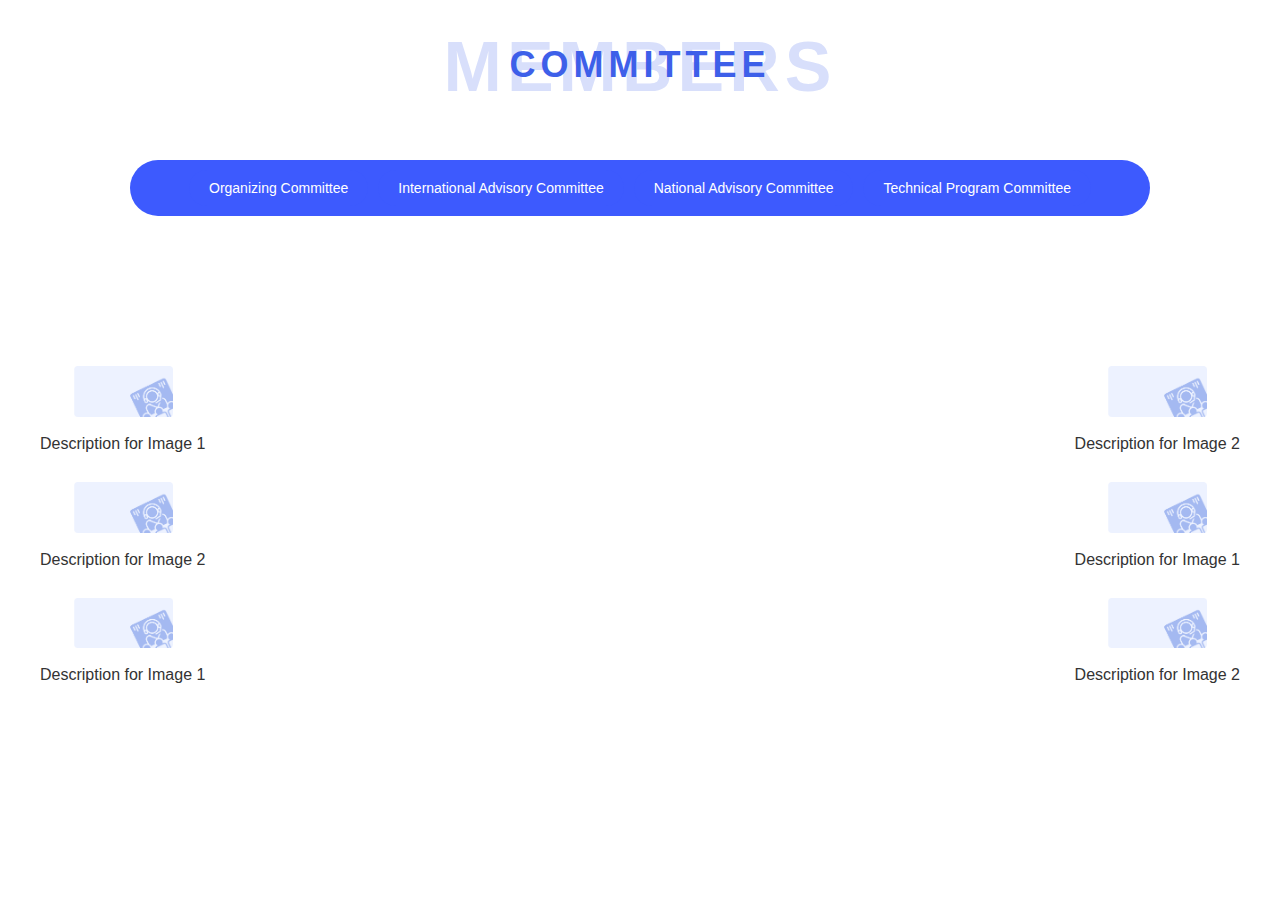
<file: Comittee/index.html>
<!DOCTYPE html>
<html lang="en">
<head>
    <meta charset="UTF-8">
    <meta name="viewport" content="width=device-width, initial-scale=1.0">
    <title>Committee</title>
    <link rel="stylesheet" href="styles.css">
</head>
<body>
<div class="container1">
        <header class="header">
            <h1>Committee</h1>
        </header>
    <nav class="navbar">
        <div class="committee-nav">
            <button class="committee-btn">Organizing Committee</button>
            <button class="committee-btn">International Advisory Committee</button>
            <button class="committee-btn">National Advisory Committee</button>
            <button class="committee-btn">Technical Program Committee</button>
        </div>
    </nav>

    <div class="container">
    <div class="column">
        <div class="item">
          <img src="Mask group (1).png" alt="Description of Image 1" />
          <p>Description for Image 1</p>
        </div>
        <div class="item">
          <img src="Mask group (1).png" alt="Description of Image 2" />
          <p>Description for Image 2</p>
        </div>
        <div class="item">
            <img src="Mask group (1).png" alt="Description of Image 1" />
            <p>Description for Image 1</p>
        </div>
    </div>
    <div class="column">
        <div class="item">
            <img src="Mask group (1).png" alt="Description of Image 2" />
            <p>Description for Image 2</p>
        </div>
        <div class="item">
            <img src="Mask group (1).png" alt="Description of Image 1" />
            <p>Description for Image 1</p>
        </div>
        <div class="item">
            <img src="Mask group (1).png" alt="Description of Image 2" />
            <p>Description for Image 2</p>
        </div>
    </div>
</div>
            <!-- Repeat ends -->
        </section>
    </div>
</body>
</html>
</file>
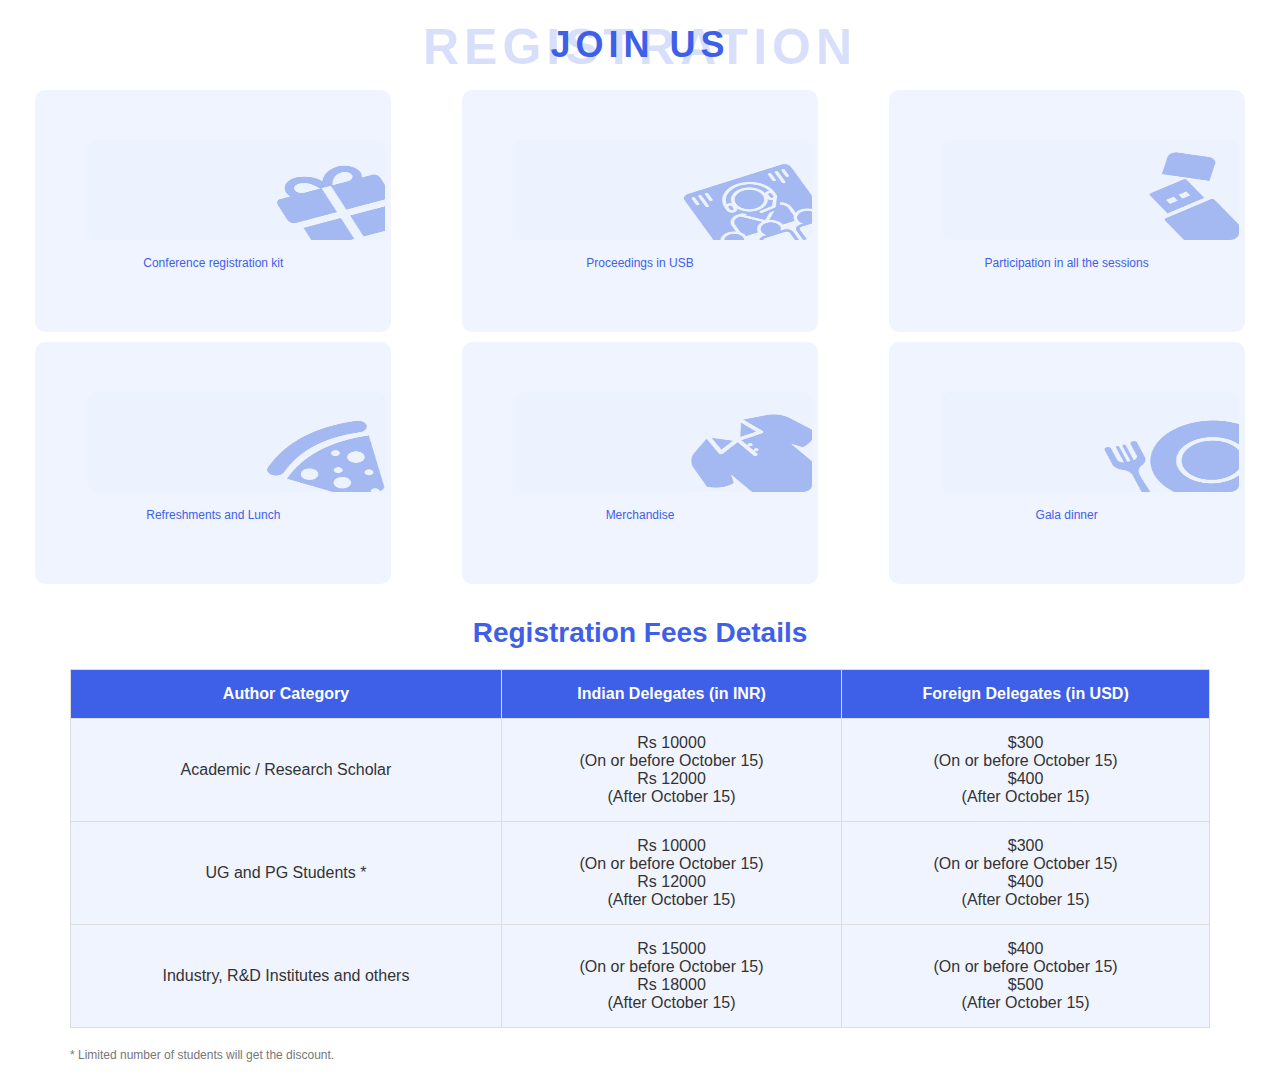
<file: Registration/index.html>
<!DOCTYPE html>
<html lang="en">
<head>
    <meta charset="UTF-8">
    <meta name="viewport" content="width=device-width, initial-scale=1.0">
    <title>Registration Page</title>
    <link rel="stylesheet" href="styles.css">
</head>
<body>
    <div class="container">
        <header>
            <h1>JOIN US</h1>
        </header>
        <section class="features">
            <div class="feature">
                <img src="Mask group.png" alt="Conference Registration Kit">
                <p>Conference registration kit</p>
            </div>
            <div class="feature">
                <img src="Mask group (1).png" alt="Proceedings in USB">
                <p>Proceedings in USB</p>
            </div>
            <div class="feature">
                <img src="Mask group (2).png" alt="Participation in All Sessions">
                <p>Participation in all the sessions</p>
            </div>
            <div class="feature">
                <img src="Mask group (3).png" alt="Refreshments and Lunch">
                <p>Refreshments and Lunch</p>
            </div>
            <div class="feature">
                <img src="Mask group (4).png" alt="Merchandise">
                <p>Merchandise</p>
            </div>
            <div class="feature">
                <img src="Mask group (5).png" alt="Gala Dinner">
                <p>Gala dinner</p>
            </div>
        </section>
        <section class="registration-fees">
            <h2>Registration Fees Details</h2>
            <table>
                <thead>
                    <tr>
                        <th>Author Category</th>
                        <th>Indian Delegates (in INR)</th>
                        <th>Foreign Delegates (in USD)</th>
                    </tr>
                </thead>
                <tbody>
                    <tr>
                        <td>Academic / Research Scholar</td>
                        <td>Rs 10000<br>(On or before October 15)<br>Rs 12000<br>(After October 15)</td>
                        <td>$300<br>(On or before October 15)<br>$400<br>(After October 15)</td>
                    </tr>
                    <tr>
                        <td>UG and PG Students *</td>
                        <td>Rs 10000<br>(On or before October 15)<br>Rs 12000<br>(After October 15)</td>
                        <td>$300<br>(On or before October 15)<br>$400<br>(After October 15)</td>
                    </tr>
                    <tr>
                        <td>Industry, R&D Institutes and others</td>
                        <td>Rs 15000<br>(On or before October 15)<br>Rs 18000<br>(After October 15)</td>
                        <td>$400<br>(On or before October 15)<br>$500<br>(After October 15)</td>
                    </tr>
                </tbody>
            </table>
            <p class="note">* Limited number of students will get the discount.</p>
        </section>
    </div>
</body>
</html>
</file>
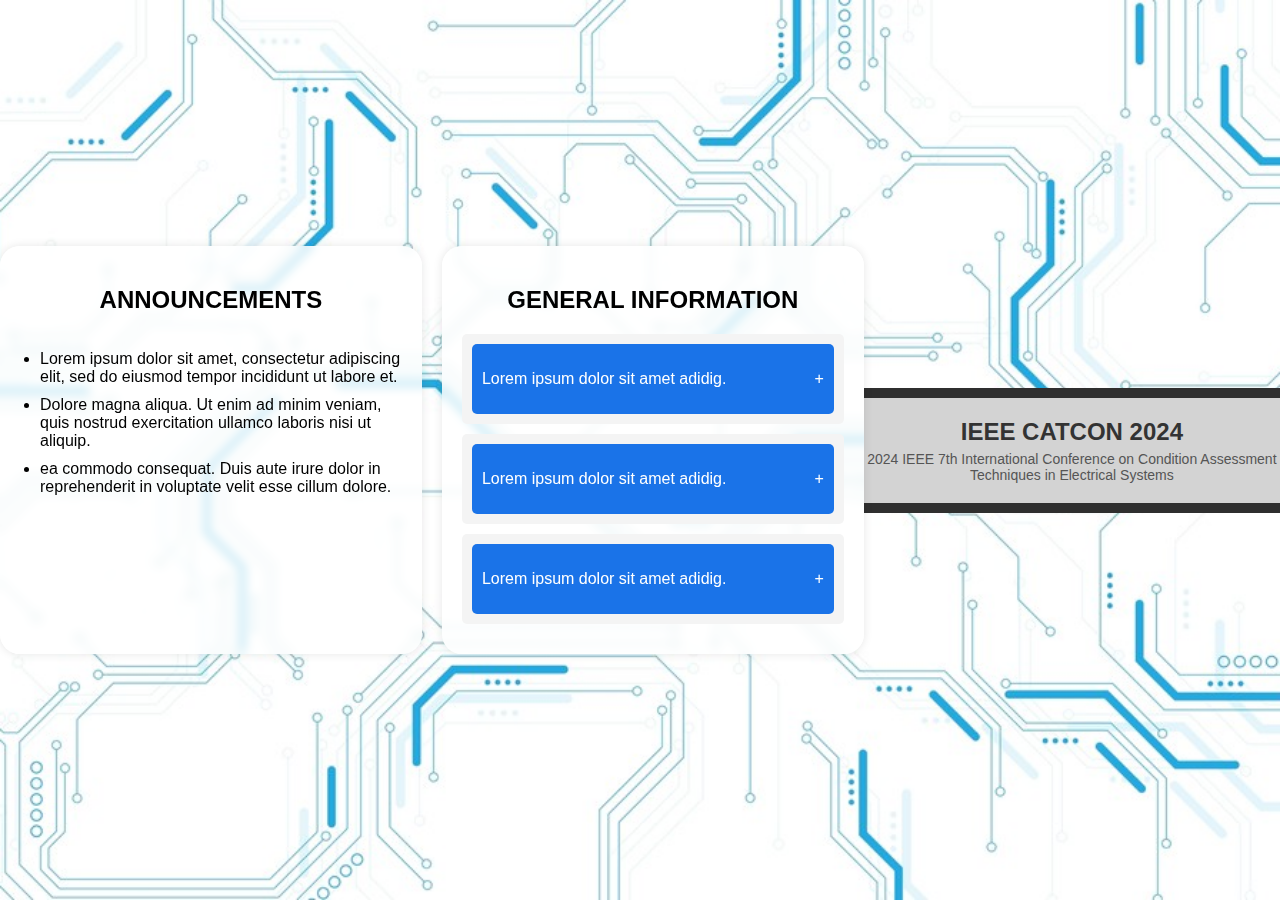
<file: UEM_PROJECT/Announcements/index.html>
<!DOCTYPE html>
<html lang="en">
<head>
    <meta charset="UTF-8">
    <meta name="viewport" content="width=device-width, initial-scale=1.0">
    <title>Announcements and General Information</title>
    <link rel="stylesheet" href="style.css">
</head>
<body>
    <div class="container">
        <div class="announcements">
            <h2>ANNOUNCEMENTS</h2>
            <div class="announcement-content">
                <ul>
                    <li>Lorem ipsum dolor sit amet, consectetur adipiscing elit, sed do eiusmod tempor incididunt ut labore et.</li>
                    <li>Dolore magna aliqua. Ut enim ad minim veniam, quis nostrud exercitation ullamco laboris nisi ut aliquip.</li>
                    <li>ea commodo consequat. Duis aute irure dolor in reprehenderit in voluptate velit esse cillum dolore.</li>
                </ul>
            </div>
        </div>
        <div class="general-info">
            <h2>GENERAL INFORMATION</h2>
            <div class="info-item">
                <div class="info-header">
                    <p>Lorem ipsum dolor sit amet adidig.</p>
                    <span class="plus-minus">+</span>
                </div>
                <div class="info-content">
                    <p>Dolore magna aliqua. Ut enim ad minim veniam, quis nostrud exercitation ullamco laboris nisi ut aliquip.</p>
                </div>
            </div>
            <div class="info-item">
                <div class="info-header">
                    <p>Lorem ipsum dolor sit amet adidig.</p>
                    <span class="plus-minus">+</span>
                </div>
                <div class="info-content">
                    <p>Another hidden content that can be toggled.</p>
                </div>
            </div>
            <div class="info-item">
                <div class="info-header">
                    <p>Lorem ipsum dolor sit amet adidig.</p>
                    <span class="plus-minus">+</span>
                </div>
                <div class="info-content">
                    <p>And yet another hidden content that can be toggled.</p>
                </div>
            </div>
        </div>
    </div>
    <div class="container2">
        <footer class="footer">
          <div class="footer-content">
            <h2>IEEE CATCON 2024</h2>
            <p>2024 IEEE 7th International Conference on Condition Assessment Techniques in Electrical Systems</p>
          </div>
        </footer>
      </div>
    <script src="script.js"></script>
  
</body>
</html>
</file>
<file: Comittee/styles.css>
body {
    font-family: Arial, sans-serif;
    margin: 0;
    padding: 0;
    color: #fff;
    background-color:transparent ;
}

.container1 {
    max-width: 1200px;
    margin: 0 auto;
    padding: 20px;
}
.committee-container{
    margin-bottom: 40px;
    position: relative;
}

.header {
    text-align: center;
    margin-bottom: 20px;
    position: relative;
}

header h1 {
    font-size: 36px;
    color: #3E60E9;
    text-transform: uppercase;
    letter-spacing: 5px;
    position: relative;
    z-index: 2; /* Bring JOIN US text to the front */
}

header h1::after {
    content: "Members";
    position: absolute;
    top: -17px;
    left: 50%;
    transform: translateX(-50%);
    font-size: 70px;
    color: rgba(62, 96, 233, 0.2);
    z-index: 1;
}

.title-large {
    font-size: 80px;
    color: rgba(173, 216, 230, 0.2);
    position: absolute;
    left: 50%;
    transform: translateX(-50%);
    top: -30px;
    z-index: -1;
}

.navbar {
    background-color: #3d5afe;
    padding: 10px;
    margin-left: auto;
    margin-right: auto;
    border-radius: 30px;
    margin-bottom: 30px;
    display: flex;
    justify-content: center;
    max-width: 1000px; /* Adjust this value to decrease the width */
    margin: 0 auto 200px auto; /* Center the navbar */
    position: relative;
    top: 50px; /* Adjust the value to move the navbar down */
}

.committee-nav {
    display: flex;
    justify-content: center;
    gap: 10px;
    
}

.committee-btn {
    padding: 10px 20px;
    background-color: #3d5afe;
    border: none;
    color: white;
    cursor: pointer;
    border-radius: 20px;
    font-size: 14px;
    transition: background-color 0.3s ease;
}

.committee-btn:hover,
.committee-btn.active {
    background-color: #1a237e;
}

.committee-members {
    display: flex;
    flex-wrap: wrap;
    justify-content: space-around;
    gap: 20px;
}

.container {
    display: flex;
    justify-content: space-between; /* Keeps space between the items */
    gap: 30px; /* Increased space between the items */
  }

  .column {
    display: flex;
    flex-direction: column;
    gap: 10px; /* Space between the items in each column */
  }
  
  .item {
    display: flex;
    flex-direction: column;
    align-items: center;
    text-align: center;
  }
  
  .item img {
    width: 100px; /* Adjust the size of the images */
    height: auto;
    margin-bottom: 10px; /* Space between the image and the description */
  }
  
  .item p {
    font-size: 16px; /* Font size for the description */
    color: #333; /* Text color */
    margin-top: 5px; /* Space above the description */
    line-height: 1.5; /* Line height for better readability */
  }
  

/* Responsive Styles */
@media (max-width: 768px) {
    .member {
        width: calc(100% - 40px);
    }

    .title-large {
        font-size: 50px;
        top: -20px;
    }

    .header h1 {
        font-size: 28px;
    }

    .committee-btn {
        font-size: 12px;
        padding: 8px 15px;
    }
}
</file>
<file: Registration/styles.css>
body {
    font-family: 'Arial', sans-serif;
    margin: 0;
    padding: 0;
    color: #333;
}

.main-container {
    max-width: 800px;
    margin: 20px auto;
    padding: 20px;
    background-color: #FFFFFF;
    border-radius: 8px;
    box-shadow: 0 2px 10px rgba(0, 0, 0, 0.1);
}

.join-us-container {
    margin-bottom: 40px;
    position: relative;
}

header {
    margin-bottom: 20px;
    position: relative;
    text-align: center;
}

header h1 {
    font-size: 36px;
    color: #3E60E9;
    text-transform: uppercase;
    letter-spacing: 5px;
    position: relative;
    z-index: 2; /* Bring JOIN US text to the front */
}

header h1::after {
    content: "REGISTRATION";
    position: absolute;
    top: -5.7px;
    left: 50%;
    transform: translateX(-50%);
    font-size: 50px;
    color: rgba(62, 96, 233, 0.2);
    z-index: 1;
}

.features {
    display: flex;
    flex-wrap: wrap;
    justify-content: space-between;
    margin-bottom: 20px;

}

.feature {
    width: 20%;
    margin:0 auto 10px auto;
    text-align: center;
    background-color: #F0F4FF;
    border-radius: 10px;
    padding: 50px;
}

.feature img {
    width: 300px;
    height: 100px;
    margin: auto;
}

.feature p {
    font-size: 12px;
    color: #3E60E9;
}

.features a {
    text-decoration: none;
    color: inherit;
}

.features a:hover {
    transform: scale(1.05);
    transition: transform 0.2s ease-in-out;
}

.registration-container {
    padding-top: 40px;
}

.registration-fees {
    text-align: center;
    margin: 0 70px;
}

.registration-fees h2 {
    font-size: 28px;
    margin-bottom: 20px;
    color: #3E60E9;
}

table {
    width: 100%;
    border-collapse: collapse;
    margin-bottom: 20px;
}

table th, table td {
    padding: 15px;
    text-align: center;
    border: 1px solid #ddd;
}

table th {
    background-color: #3E60E9;
    color: #fff;
}

table td {
    background-color: #F0F4FF;
    color: #333;
}

.note {
    font-size: 12px;
    color: #777;
    text-align: left;
}
</file>
<file: UEM_PROJECT/Announcements/style.css>
body {
    font-family: Arial, sans-serif;
    background-image: url('background_img.png'); /* Use the correct path to your image */
    background-size: cover;
    background-repeat: no-repeat;
    background-position: center;
    margin: 0;
    height: 100vh; /* Full height to allow vertical centering */
    display: flex;
    justify-content: center; /* Center horizontally */
    align-items: center; /* Center vertically */
}

.container {
    display: flex;
    gap: 20px;
    max-width: 90%; /* Adjust the width as needed */
    width: 100%;
    flex-direction: row;
    justify-content: space-between;
} 


.announcements, .general-info {
    background-color: #fff;
    border-radius: 20px;
    box-shadow: 0 0 10px rgba(0, 0, 0, 0.1);
    padding: 20px;
    width: 45%;
    backdrop-filter: blur(5px); /* Optional: Add blur effect to the background of the boxes */
    background-color: rgba(255, 255, 255, 0.8); /* Optional: Adjust opacity for a translucent effect */
}

h2 {
    text-align: center;
    font-size: 24px;
    margin-bottom: 20px;
}

.announcement-content {
    height: 200px;
    overflow-y: auto;
}

.announcement-content ul {
    list-style-type: disc;
    padding-left: 20px;
}

.announcement-content li {
    margin-bottom: 10px;
}

.general-info .info-item {
    background-color: #f4f4f4;
    border-radius: 5px;
    margin-bottom: 10px;
    padding: 10px;
}

.general-info .info-header {
    display: flex;
    justify-content: space-between;
    align-items: center;
    background-color: #1a73e8;
    color: #fff;
    padding: 10px;
    border-radius: 5px;
    cursor: pointer;
}

.general-info .info-content {
    background-color: #e1e7f0;
    padding: 10px;
    border-radius: 5px;
    display: none;
}

.general-info .info-content.active {
    display: block;
}
.container2 {
    background-color: #2f2f2f; /* Dark background for the outer container */
    padding: 10px 0; /* Padding around the footer */
}
  
  .footer {
    max-width: 1200px;
    margin: 0 auto;
    background-color: #d3d3d3; /* Light grey background for the footer content */
    padding: 20px 0;
    text-align: center;
  }
  
  .footer h2 {
    margin: 0;
    font-size: 24px;
    font-weight: bold;
    color: #333; /* Darker text color for the heading */
  }
  
  .footer p {
    margin: 5px 0 0;
    font-size: 14px;
    color: #555; /* Slightly darker text color for the paragraph */
  }
</file>
